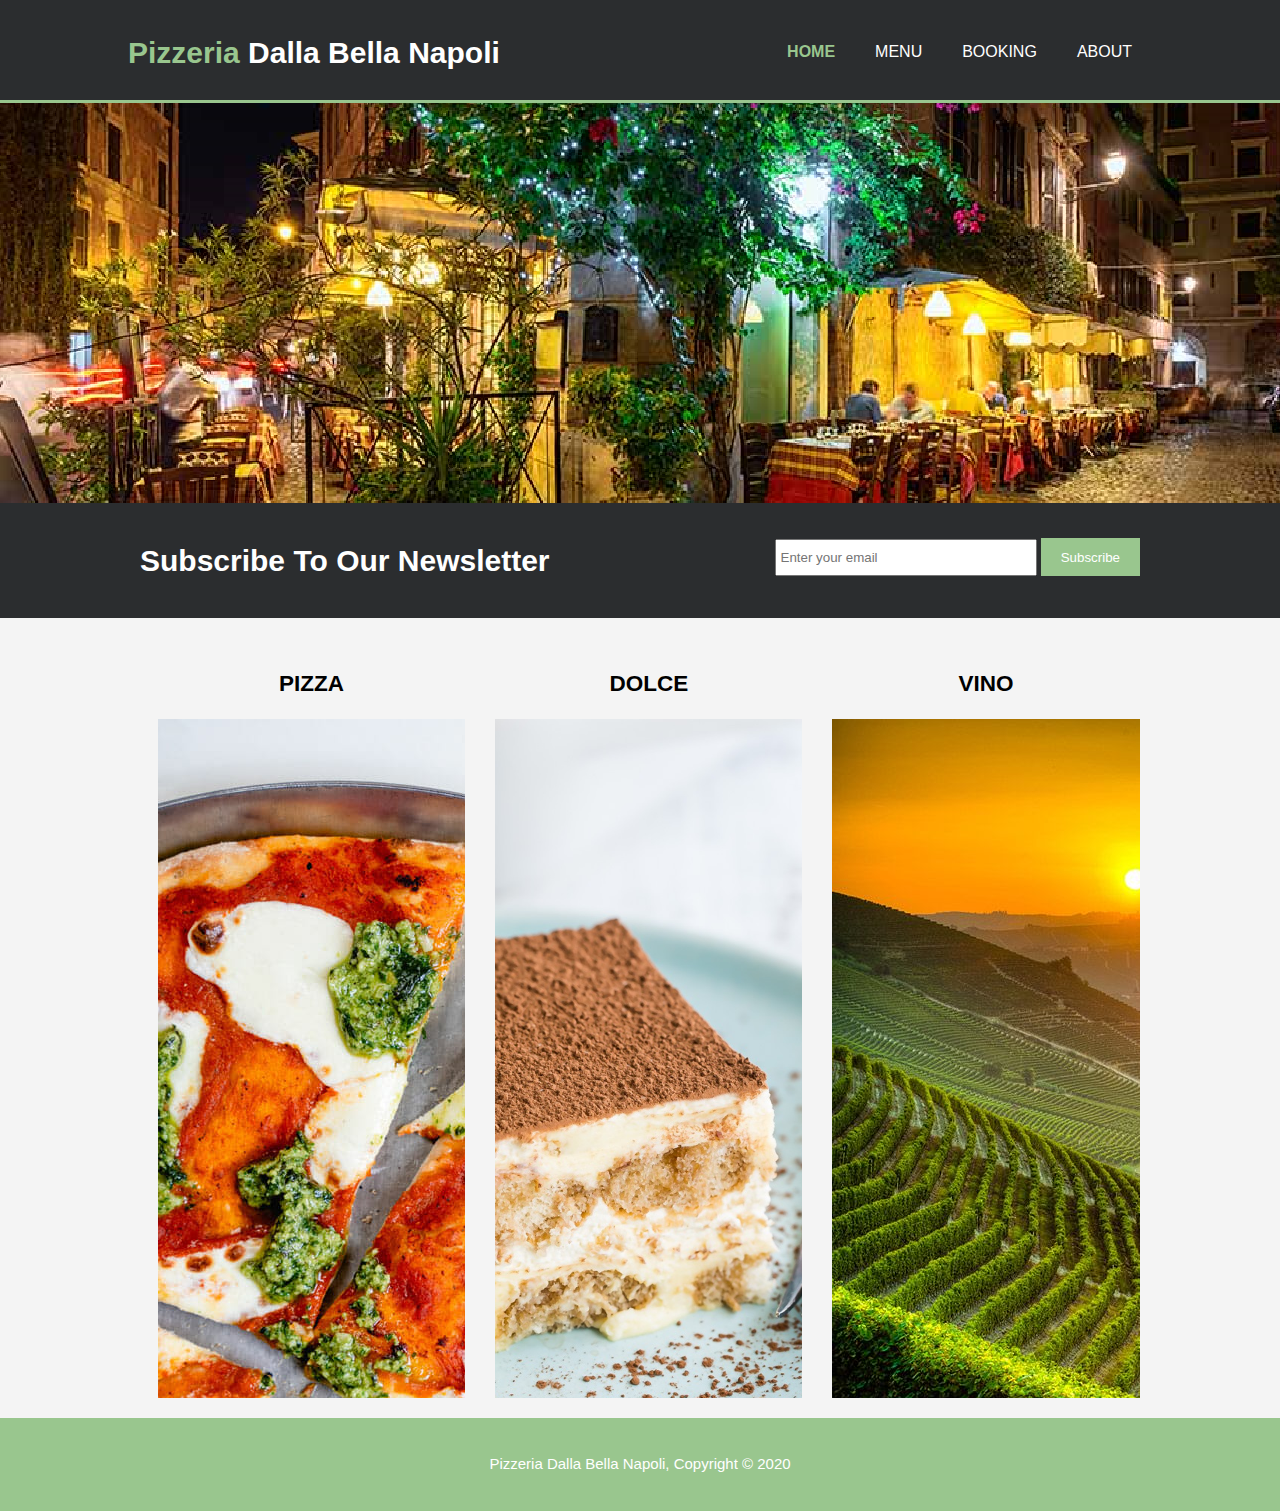
<file: index.html>
<!DOCTYPE html>
<html>
<head>
	<meta charset="utf-8">
	<meta name="viewport" content="width=device-width">
	<title>Pizzeria Dalla Bella Napolie | Welcome</title>
	<link rel="stylesheet" type="text/css" href="FreakyCSS1.css">
</head>
<body>
	<header>
		<div class="container">
			<div id="branding">
				<h1><span class="highlight">Pizzeria </span> Dalla Bella Napoli</h1>
			</div>
			<nav>
				<ul>
					<li class="current"><a href="index.html">Home</a></li>
  					<li><a href="FreakyMenu1.html">Menu</a></li>
  					<li><a href="FreakyBooking1.html">Booking</a></li>
  					<li><a href="FreakyAbout1.html">About</a></li>
				</ul>
			</nav>
		</div>
	</header>

	<section id="showcase">
		<div class="container">
			<h1></h1>
		</div>
	</section>
	
	<section id="newsletter">
		<div class="container">
			<h1>Subscribe To Our Newsletter</h1>
			<form>
				<input type="email" placeholder="Enter your email">
				<button type="submit" class="button1">Subscribe</button>
			</form>
		</div>
	</section>
	
	<section id="boxes">
		<div class="container">
			<div class="box">
				<h2>PIZZA</h2>
				<img src="pizzaimg.jpg">
			</div>
			<div class="box">
				<h2>DOLCE</h2>
				<img src="tiramisu.jpg" id="tiramisu">
			</div>
			<div class="box">
				<h2>VINO</h2>
				<img src="vineyard.jpg">
			</div>
		</div>
	</section>

	<footer>
		<p>Pizzeria Dalla Bella Napoli, Copyright &copy; 2020</p>
	</footer>

</body>
</html>
</file>
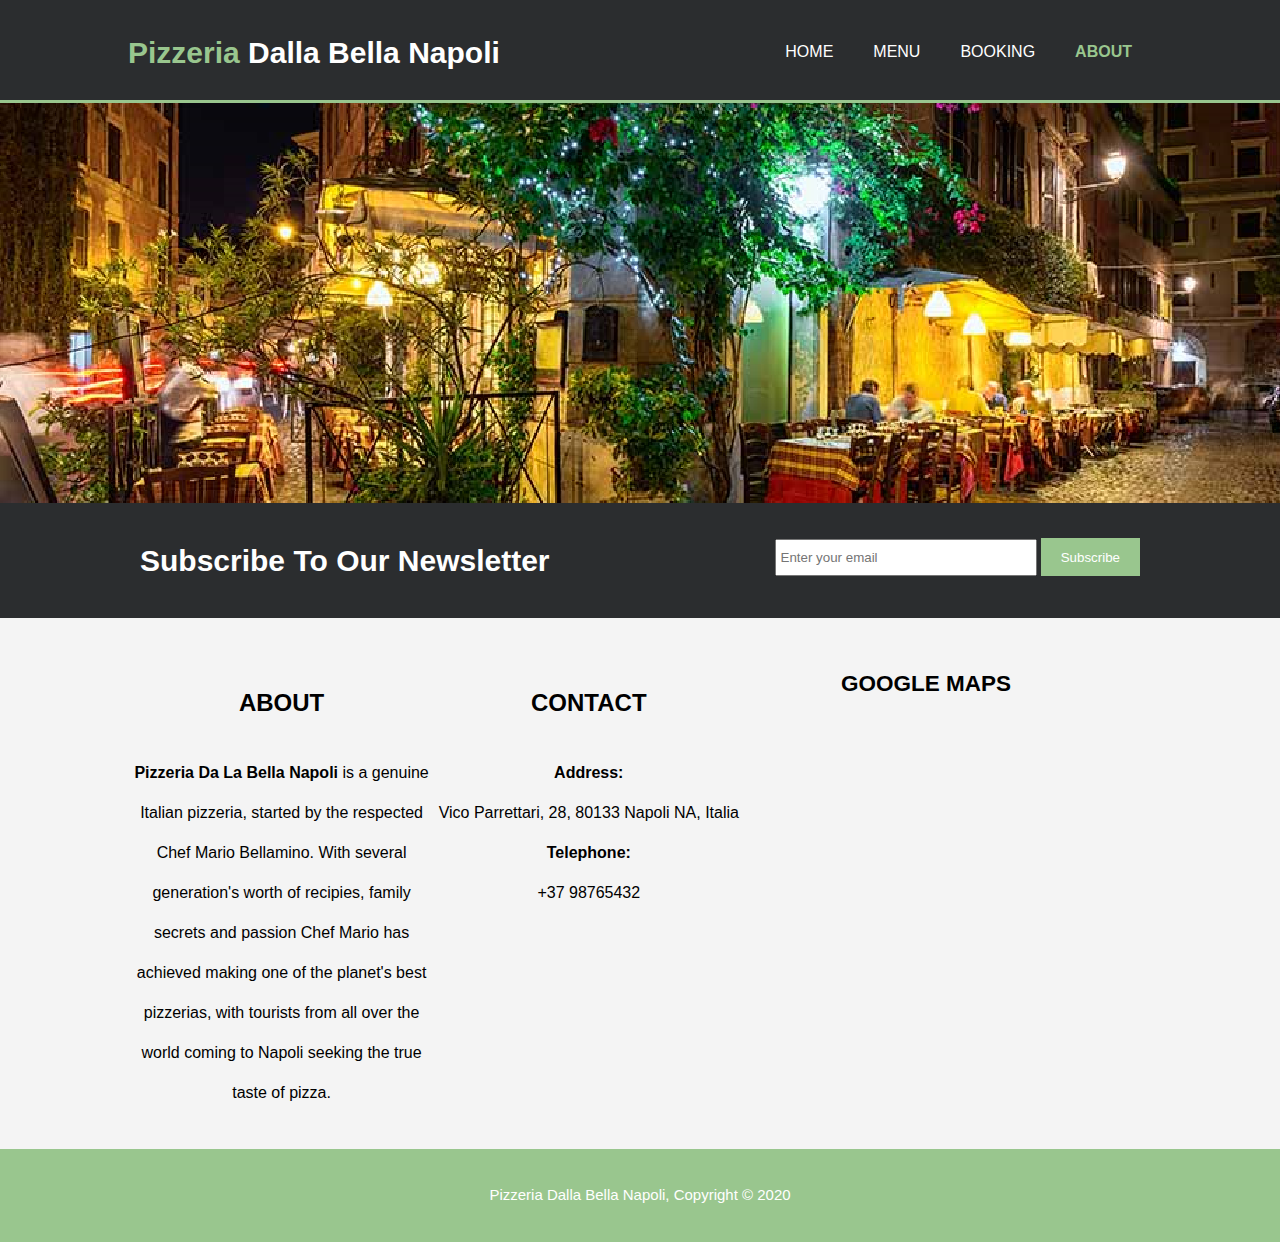
<file: FreakyAbout1.html>
<!DOCTYPE html>
<html>
<head>
	<meta charset="utf-8">
	<meta name="viewport" content="width=device-width">
	<title>Pizzeria Dalla Bella Napoli | About</title>
	<link rel="stylesheet" type="text/css" href="FreakyCSS1.css">
</head>
<body>
	<header>
		<div class="container">
			<div id="branding">
				<h1><span class="highlight">Pizzeria </span> Dalla Bella Napoli</h1>
			</div>
			<nav>
				<ul>
					<li><a href="index.html">Home</a></li>
  					<li><a href="FreakyMenu1.html">Menu</a></li>
  					<li><a href="FreakyBooking1.html">Booking</a></li>
  					<li class="current"><a href="FreakyAbout1.html">About</a></li>
				</ul>
			</nav>
		</div>
	</header>

	<section id="showcase">
		<div class="container">
		</div>
	</section>
	
	<section id="newsletter">
		<div class="container">
			<h1>Subscribe To Our Newsletter</h1>
			<form>
				<input type="email" placeholder="Enter your email">
				<button type="submit" class="button1">Subscribe</button>
			</form>
		</div>
	</section>
	
	<section id="boxes">
		<div class="container">
			<div class="aboutbox">
				<h2>ABOUT</h2>
				<p><b>Pizzeria Da La Bella Napoli</b> is a genuine Italian pizzeria, started by the respected Chef Mario Bellamino. With several generation's worth of recipies, family secrets and passion Chef Mario has achieved making one of the planet's best pizzerias, with tourists from all over the world coming to Napoli seeking the true taste of pizza.</p>
			</div>
			<div class="aboutbox">
				<h2>CONTACT</h2>
				<p><b>Address:</b> 
					<br> Vico Parrettari, 28, 80133 Napoli NA, Italia
					<br> <b>Telephone:</b>
					<br> +37 98765432</p>
			</div>
			<div class="box">
				<h2>GOOGLE MAPS</h2>
				<iframe src="https://www.google.com/maps/embed?pb=!1m18!1m12!1m3!1d3018.090196163614!2d14.263358015369182!3d40.847943479317344!2m3!1f0!2f0!3f0!3m2!1i1024!2i768!4f13.1!3m3!1m2!1s0x133b083f0323b149%3A0x3b88206e06a44d99!2sVico%20Parrettari%2C%2028%2C%2080133%20Napoli%20NA%2C%20Italia!5e0!3m2!1sno!2sno!4v1602846443740!5m2!1sno!2sno" width="500" height="400" frameborder="0" style="border:0;" allowfullscreen="" aria-hidden="false" tabindex="0"></iframe>
			</div>
		</div>
	</section>

	<footer>
		<p>Pizzeria Dalla Bella Napoli, Copyright &copy; 2020</p>
	</footer>

</body>
</html>
</file>
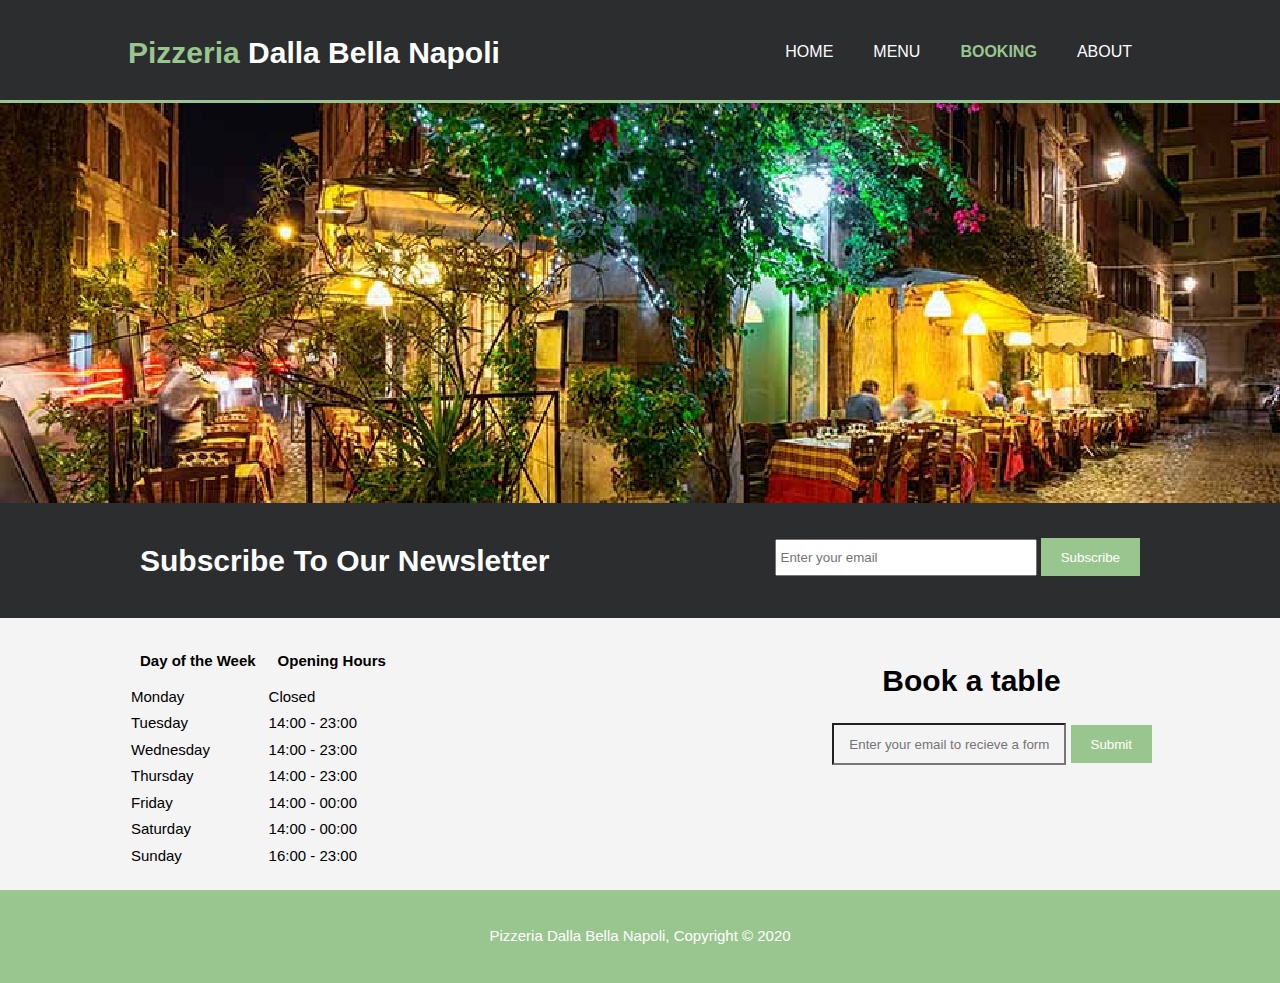
<file: FreakyBooking1.html>
<!DOCTYPE html>
<html>
<head>
	<meta charset="utf-8">
	<meta name="viewport" content="width=device-width">
	<title>Pizzeria Dalla Bella Napoli | Booking</title>
	<link rel="stylesheet" type="text/css" href="FreakyCSS1.css">
</head>
<body>
	<header>
		<div class="container">
			<div id="branding">
				<h1><span class="highlight">Pizzeria </span> Dalla Bella Napoli</h1>
			</div>
			<nav>
				<ul>
					<li><a href="index.html">Home</a></li>
  					<li><a href="FreakyMenu1.html">Menu</a></li>
  					<li class="current"><a href="FreakyBooking1.html">Booking</a></li>
  					<li><a href="FreakyAbout1.html">About</a></li>
				</ul>
			</nav>
		</div>
	</header>

	<section id="showcase">
		<div class="container">
		</div>
	</section>
	
	<section id="newsletter">
		<div class="container">
			<h1>Subscribe To Our Newsletter</h1>
			<form>
				<input type="email" placeholder="Enter your email">
				<button type="submit" class="button1">Subscribe</button>
			</form>
		</div>
	</section>
	
	<section id="boxes">
		<div class="container">
			<div class="table">
    <table>
        <tr>
            <th>Day of the Week</th>
            <th>Opening Hours</th>
        </tr>
        <tr>
            <td>Monday</td>
            <td>Closed</td>
        </tr>
        <tr>
            <td>Tuesday</td>
            <td>14:00 - 23:00</td>
        </tr>
        <tr>
            <td>Wednesday</td>
            <td>14:00 - 23:00</td>
        </tr>
        <tr>
            <td>Thursday</td>
            <td>14:00 - 23:00</td>
        </tr>
        <tr>
            <td>Friday</td>
            <td>14:00 - 00:00</td>
        </tr>
        <tr>
            <td>Saturday</td>
            <td>14:00 - 00:00</td>
        </tr>
        <tr>
            <td>Sunday</td>
            <td>16:00 - 23:00</td>
        </tr>
    </table>
		</div>
			<div class="submit">
				<h1>Book a table</h1>
			<form>
				<input id="booking" type="email" placeholder="Enter your email to recieve a form">
				<button type="submit" class="button1">Submit</button>
			</form>
			</div>
		</div>
	</section>

	<footer>
		<p>Pizzeria Dalla Bella Napoli, Copyright &copy; 2020</p>
	</footer>

</body>
</html>
</file>
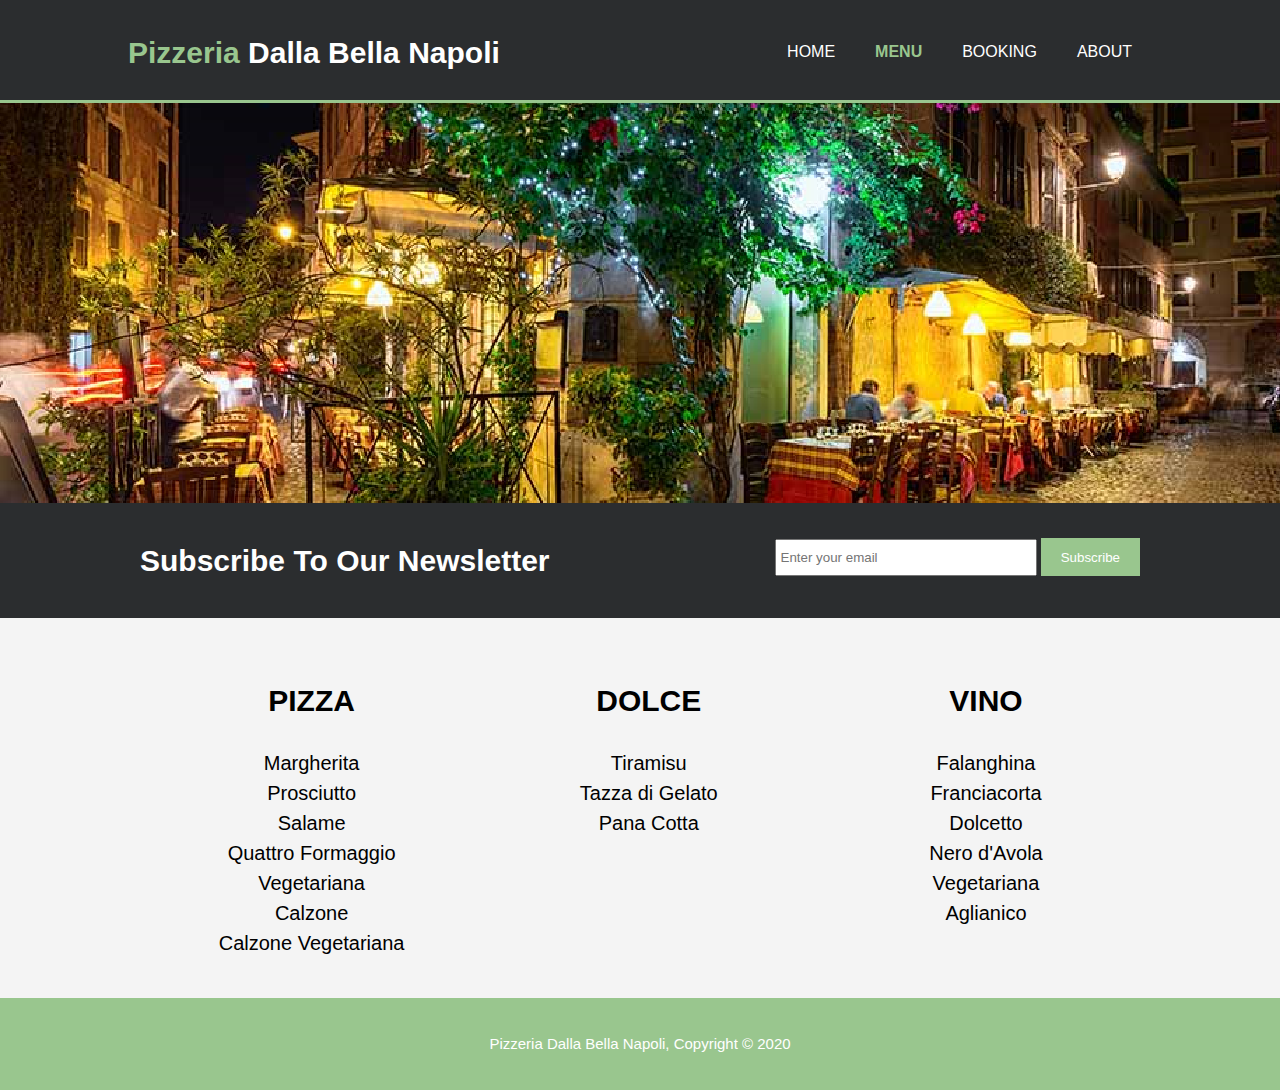
<file: FreakyMenu1.html>
<!DOCTYPE html>
<html>
<head>
	<meta charset="utf-8">
	<meta name="viewport" content="width=device-width">
	<title>Pizzeria Dalla Bella Napoli | Menu</title>
	<link rel="stylesheet" type="text/css" href="FreakyCSS1.css">
</head>
<body>
	<header>
		<div class="container">
			<div id="branding">
				<h1><span class="highlight">Pizzeria </span> Dalla Bella Napoli</h1>
			</div>
			<nav>
				<ul>
					<li><a href="index.html">Home</a></li>
  					<li class="current"><a href="FreakyMenu1.html">Menu</a></li>
  					<li><a href="FreakyBooking1.html">Booking</a></li>
  					<li><a href="FreakyAbout1.html">About</a></li>
				</ul>
			</nav>
		</div>
	</header>

	<section id="showcase">
		<div class="container">
		</div>
	</section>
	
	<section id="newsletter">
		<div class="container">
			<h1>Subscribe To Our Newsletter</h1>
			<form>
				<input type="email" placeholder="Enter your email">
				<button type="submit" class="button1">Subscribe</button>
			</form>
		</div>
	</section>
	
	<section id="boxes">
		<div class="container">
			<div class="menubox">
				<h2>PIZZA</h2>
				<p>Margherita 
				<br>Prosciutto
				<br>Salame
				<br>Quattro Formaggio
				<br>Vegetariana
				<br>Calzone
				<br>Calzone Vegetariana</p>
			</div>
			<div class="menubox">
				<h2>DOLCE</h2>
				<p>Tiramisu 
				<br>Tazza di Gelato
				<br>Pana Cotta
				</p>
			</div>
			<div class="menubox">
				<h2>VINO</h2>
				<p>Falanghina 
				<br>Franciacorta
				<br>Dolcetto
				<br>Nero d'Avola
				<br>Vegetariana
				<br>Aglianico
				</p>
			</div>
		</div>
	</section>

	<footer>
		<p>Pizzeria Dalla Bella Napoli, Copyright &copy; 2020</p>
	</footer>

</body>
</html>
</file>
<file: FreakyCSS1.css>
body {
	font: 15px/1.5 Arial, Helvetica, sans-serif;
	padding: 0px;
	margin: 0px;
	background-color: #f4f4f4;
}

.container {
	width: 80%;
	margin: auto;
	overflow: hidden;
}

ul {
	margin: 0px;
	padding: 0px;	
}

.button1 {
	height: 38px;
	background: #99c68e;
	border: 0px;
	padding: 0 20px 0 20px;
	color: #ffffff;
}

header {
	background-color: #2b2d2f;
	color: #ffffff;
	padding-top: 30px;
	min-height: 70px;
	border-bottom: #99c68e 3px solid;
}

header a {
	color: #ffffff;
	text-decoration: none;
	text-transform: uppercase;
	font-size: 16px;
}

header li {
	float: left; 
	display: inline;
	padding: 0 20px 0 20px;
}

header #branding {
	float: left;
}

header #branding h1 {
	margin: 0px;
}

header nav {
	float: right;
	margin-top: 10px;
}

header .highlight, header .current a {
	color: #99c68e;
	font-weight: bold;
}

header a:hover {
	color: #cccccc;
	font-weight: bold;
}

#showcase {
	width: 100%;
	min-height: 400px;
	background:url('logo.png') 0 -250px;
	text-align: center;
	color: #ffffff;
}

#showcase h1 {
	margin-top: 100px;
	font-size: 55px;
	margin-bottom: 10px;
}

#newsletter {
	padding: 15px;
	color: #ffffff;
	background: #2b2d2f;
}

#newsletter h1 {
	float: left;
}

#newsletter form {
	float: right;
	margin-top: 20px;
}

#newsletter input[type="email"] {
	padding: 4px;
	height: 25px;
	width: 250px;
}

#boxes {
	margin-top: 20px;
}

#boxes .box {
	float: left;
	width: 30%;
	overflow: hidden;
	padding: 10px 0 0 0;
	text-align: center;
	max-height: 750px;
	margin: 0 auto;
	margin-left: 30px;
}

.table {
	float: left;
}

.submit {
	float: right;
}

#booking {
	margin-left: -50px;
	height: 8px;
	padding: 15px;
	color: #ffffff;
	background: #f4f4f4;
	width: 200px;
}

footer {
	padding: 20px;
	margin-top: 20px;
	color: #ffffff;
	background-color: #99c68e;
	text-align: center;
}

#tiramisu {
	margin-bottom: 300px;
	max-height: 750px;
}

#boxes .menubox {
	float: left;
	width: 30%;
	overflow: hidden;
	padding: 15px 0 0 0;
	text-align: center;
	max-height: 750px;
	margin: 0 auto;
	font-size: 20px;
	margin-left: 30px;
}

th {
	padding: 10px;
}

#boxes .aboutbox {
	float: left;
	width: 30%;
	overflow: hidden;
	padding: 15px 0 0 0;
	text-align: center;
	max-height: 750px;
	margin: 0 auto;
	font-size: 16px;
	line-height: 2.5;
}
</file>
